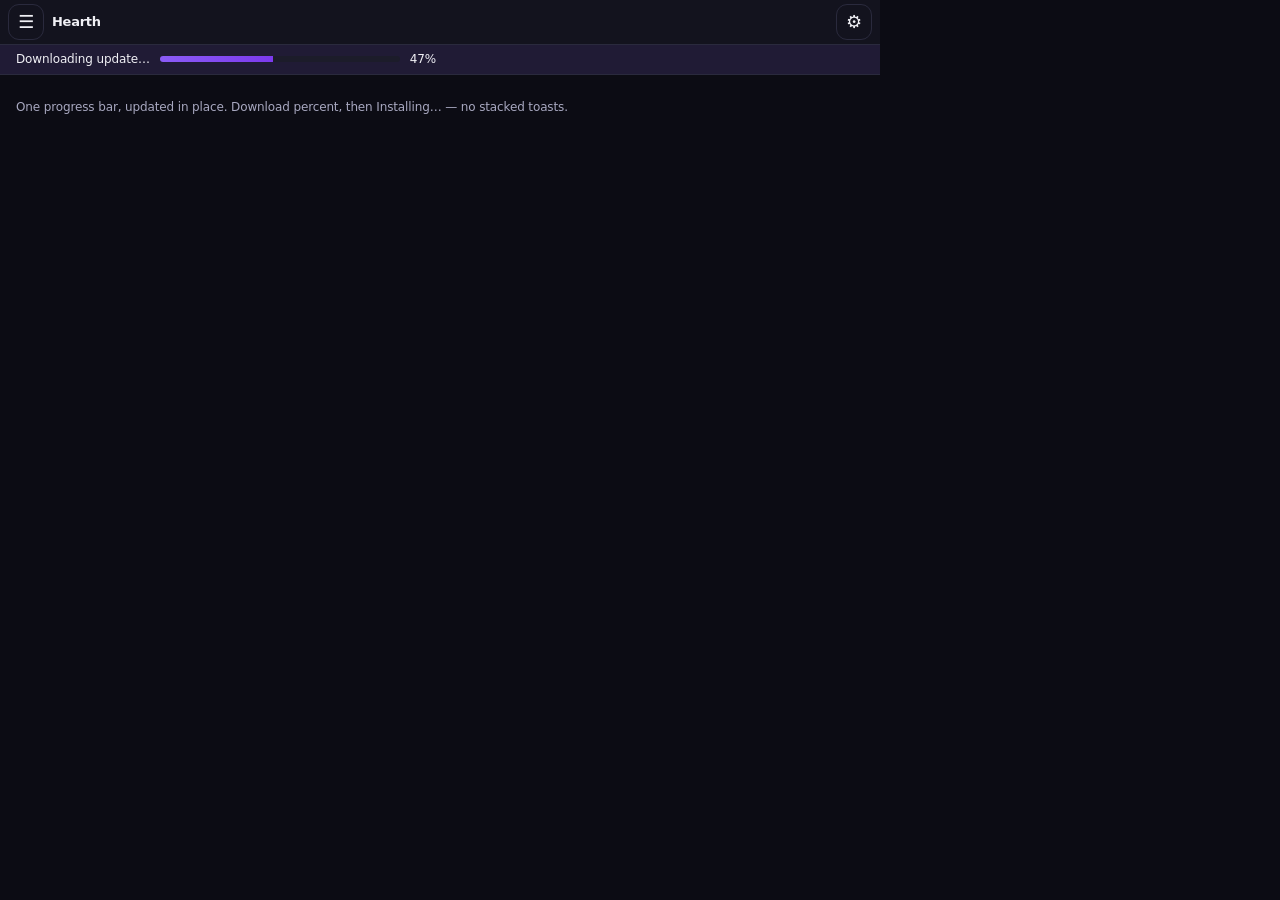
<file: tests/fixtures/update_notice_single.html>
<!DOCTYPE html>
<html lang="en" data-theme="dark" data-scheme="dark">
<head>
  <meta charset="utf-8" />
  <title>Hearth update notice — single in-place bar</title>
  <link rel="stylesheet" href="../../hearth/ui/static/themes.css" />
  <link rel="stylesheet" href="../../hearth/ui/static/app.css" />
  <style>
    html, body { margin: 0; background: var(--bg, #161411); color: var(--ink, #f3ece4); font: 13px/1.4 system-ui, sans-serif; width: 880px; }
    .demo-shell { min-height: 220px; }
    .toasts { bottom: 16px; right: 16px; }
    .caption { padding: 12px 16px; color: var(--muted, #b9afa4); font-size: 12px; }
  </style>
</head>
<body>
  <div class="demo-shell">
    <div id="chrome" class="chrome">
      <button class="btn ghost icon menu-btn" type="button" aria-label="Menu">☰</button>
      <div class="chrome-brand">
        <span id="chromeTitle">Hearth</span>
      </div>
      <div class="chrome-spacer"></div>
      <button class="btn ghost icon" type="button" aria-label="Settings">⚙</button>
    </div>
    <div id="updateBanner" class="update-banner">
      <span id="updateBannerLabel">Downloading update…</span>
      <div class="bar"><span id="updateBannerBar" style="width: 47%"></span></div>
      <span id="updateBannerPct">47%</span>
    </div>
    <p class="caption">One progress bar, updated in place. Download percent, then Installing… — no stacked toasts.</p>
    <div class="toasts" id="toasts"></div>
  </div>
</body>
</html>
</file>
<file: hearth/ui/static/themes.css>
/* Palettes copied from AhmiDarrow/RemedyAI desktop/src/themes.ts
   (blob 0895f377026d449687cf055bdc6ca9378f2d7c16). Do not invent colors. */
:root {
  --font: "Segoe UI Variable", "Segoe UI", "Inter", "Yu Gothic UI", Meiryo, "Malgun Gothic", "Microsoft YaHei UI", "Microsoft YaHei", "PingFang SC", "Noto Sans CJK SC", "Noto Sans CJK JP", "Noto Sans CJK KR", "Noto Sans", system-ui, sans-serif;
  --ui: "Segoe UI Variable", "Segoe UI", "Inter", "Yu Gothic UI", Meiryo, "Malgun Gothic", "Microsoft YaHei UI", "Microsoft YaHei", "PingFang SC", "Noto Sans CJK SC", "Noto Sans CJK JP", "Noto Sans CJK KR", "Noto Sans", system-ui, sans-serif;
  --mono: "Cascadia Code", "SF Mono", "Yu Gothic UI", Meiryo, "Malgun Gothic", "Microsoft YaHei UI", ui-monospace, monospace;
  --radius: 16px;
  --radius-sm: 10px;
  --shadow: 0 18px 50px color-mix(in srgb, var(--ink) 16%, transparent);
  --ease: cubic-bezier(.22, 1, .36, 1);
}

[data-theme="dark"], [data-theme="system"][data-scheme="dark"] {
  --bg: #0c0c14; --bg2: #1c1c2a; --panel: #14141f; --panel2: #1c1c2a; --line: #2a2a3d;
  --ink: #f0f0f5; --muted: #a8a8c0; --faint: #7a7a96;
  --accent: #8b5cf6; --accent2: #7c3aed; --accent-fg: #000000; --accent-hover-fg: #ffffff;
  --glow: color-mix(in srgb, #8b5cf6 22%, transparent);
  --ok: #34d399; --warn: #fbbf24; --bad: #f87171;
  --chat-me: #8b5cf6; --chat-them: #14141f;
  --hero: #0c0c14;
  --link: color-mix(in srgb, var(--accent) 90%, var(--ink));
  --disabled: color-mix(in srgb, var(--ink) 65%, var(--bg));
}
[data-theme="light"], [data-theme="system"][data-scheme="light"] {
  --bg: #f4f4f8; --bg2: #e8e8ef; --panel: #ffffff; --panel2: #e8e8ef; --line: #a8a8b8;
  --ink: #14141f; --muted: #3d3d52; --faint: #5c5c72;
  --accent: #7c3aed; --accent2: #6d28d9; --accent-fg: #ffffff; --accent-hover-fg: #ffffff;
  --glow: color-mix(in srgb, #7c3aed 22%, transparent);
  --ok: #15803d; --warn: #b45309; --bad: #b91c1c;
  --chat-me: #7c3aed; --chat-them: #ffffff;
  --hero: #f4f4f8;
  --link: var(--accent);
  --disabled: color-mix(in srgb, var(--ink) 65%, var(--bg));
}
[data-theme="neutral"] {
  --bg: #0f1115; --bg2: #1e2430; --panel: #161a20; --panel2: #1e2430; --line: #2e3644;
  --ink: #e2e8f0; --muted: #94a3b8; --faint: #64748b;
  --accent: #94a3b8; --accent2: #cbd5e1; --accent-fg: #000000; --accent-hover-fg: #000000;
  --glow: color-mix(in srgb, #94a3b8 22%, transparent);
  --ok: #34d399; --warn: #fbbf24; --bad: #f87171;
  --chat-me: #94a3b8; --chat-them: #161a20;
  --hero: #0f1115;
  --link: var(--accent);
  --disabled: color-mix(in srgb, var(--ink) 65%, var(--bg));
}
[data-theme="forest"] {
  --bg: #0a0e0b; --bg2: #1a221c; --panel: #121812; --panel2: #1a221c; --line: #2a352c;
  --ink: #e6ebe7; --muted: #9aa89e; --faint: #6b7870;
  --accent: #4d7a5a; --accent2: #3d6349; --accent-fg: #ffffff; --accent-hover-fg: #ffffff;
  --glow: color-mix(in srgb, #4d7a5a 22%, transparent);
  --ok: #5a8f6a; --warn: #a89058; --bad: #b87a7a;
  --chat-me: #4d7a5a; --chat-them: #121812;
  --hero: #0a0e0b;
  --link: color-mix(in srgb, var(--accent) 80%, var(--ink));
  --disabled: color-mix(in srgb, var(--ink) 65%, var(--bg));
}
[data-theme="green"] {
  --bg: #0a1410; --bg2: #163026; --panel: #0f1f18; --panel2: #163026; --line: #1f4a38;
  --ink: #d8ebe2; --muted: #8fb8a4; --faint: #5f8574;
  --accent: #34d399; --accent2: #10b981; --accent-fg: #000000; --accent-hover-fg: #000000;
  --glow: color-mix(in srgb, #34d399 22%, transparent);
  --ok: #6ee7b7; --warn: #fcd34d; --bad: #fca5a5;
  --chat-me: #34d399; --chat-them: #0f1f18;
  --hero: #0a1410;
  --link: var(--accent);
  --disabled: color-mix(in srgb, var(--ink) 65%, var(--bg));
}
[data-theme="purple"] {
  --bg: #100a16; --bg2: #261a36; --panel: #1a1224; --panel2: #261a36; --line: #3d2a55;
  --ink: #e4dff0; --muted: #b0a0c8; --faint: #7d7096;
  --accent: #c084fc; --accent2: #a855f7; --accent-fg: #000000; --accent-hover-fg: #000000;
  --glow: color-mix(in srgb, #c084fc 22%, transparent);
  --ok: #6ee7b7; --warn: #fde68a; --bad: #fca5a5;
  --chat-me: #c084fc; --chat-them: #1a1224;
  --hero: #100a16;
  --link: var(--accent);
  --disabled: color-mix(in srgb, var(--ink) 65%, var(--bg));
}
[data-theme="alien"] {
  --bg: #07040f; --bg2: #1a0f2e; --panel: #0f081a; --panel2: #1a0f2e; --line: #3b1d66;
  --ink: #f2e8ff; --muted: #c4a0e8; --faint: #8a6aad;
  --accent: #b026ff; --accent2: #9d00ff; --accent-fg: #ffffff; --accent-hover-fg: #ffffff;
  --glow: color-mix(in srgb, #b026ff 22%, transparent);
  --ok: #5eead4; --warn: #f0abfc; --bad: #ff6b9d;
  --chat-me: #b026ff; --chat-them: #0f081a;
  --hero: #07040f;
  --link: color-mix(in srgb, var(--accent) 87%, var(--ink));
  --disabled: color-mix(in srgb, var(--ink) 65%, var(--bg));
}
[data-theme="orange"] {
  --bg: #14100a; --bg2: #2e2418; --panel: #1f1810; --panel2: #2e2418; --line: #4a3a24;
  --ink: #efe6da; --muted: #c4a88a; --faint: #8f7a60;
  --accent: #fb923c; --accent2: #f97316; --accent-fg: #000000; --accent-hover-fg: #000000;
  --glow: color-mix(in srgb, #fb923c 22%, transparent);
  --ok: #6ee7b7; --warn: #fde68a; --bad: #fca5a5;
  --chat-me: #fb923c; --chat-them: #1f1810;
  --hero: #14100a;
  --link: var(--accent);
  --disabled: color-mix(in srgb, var(--ink) 65%, var(--bg));
}
[data-theme="cyan"] {
  --bg: #0a1216; --bg2: #163038; --panel: #0f1c22; --panel2: #163038; --line: #1e4a55;
  --ink: #d8eef2; --muted: #8fb8c2; --faint: #5f8790;
  --accent: #22d3ee; --accent2: #06b6d4; --accent-fg: #000000; --accent-hover-fg: #000000;
  --glow: color-mix(in srgb, #22d3ee 22%, transparent);
  --ok: #6ee7b7; --warn: #fde68a; --bad: #fca5a5;
  --chat-me: #22d3ee; --chat-them: #0f1c22;
  --hero: #0a1216;
  --link: var(--accent);
  --disabled: color-mix(in srgb, var(--ink) 65%, var(--bg));
}
[data-theme="deutan"] {
  --bg: #0b0f14; --bg2: #1a2330; --panel: #121821; --panel2: #1a2330; --line: #2c3a4a;
  --ink: #e9f0f6; --muted: #a9b9c7; --faint: #7b8b99;
  --accent: #1d7fc4; --accent2: #14689f; --accent-fg: #000000; --accent-hover-fg: #ffffff;
  --glow: color-mix(in srgb, #1d7fc4 22%, transparent);
  --ok: #2fb5a0; --warn: #f2d24b; --bad: #d9601c;
  --chat-me: #1d7fc4; --chat-them: #121821;
  --hero: #0b0f14;
  --link: color-mix(in srgb, var(--accent) 85%, var(--ink));
  --disabled: color-mix(in srgb, var(--ink) 65%, var(--bg));
}
[data-theme="protan"] {
  --bg: #0d1013; --bg2: #1e252c; --panel: #151a1f; --panel2: #1e252c; --line: #303a44;
  --ink: #eef1f4; --muted: #adb8c2; --faint: #7f8a94;
  --accent: #0f8f75; --accent2: #0b7360; --accent-fg: #000000; --accent-hover-fg: #ffffff;
  --glow: color-mix(in srgb, #0f8f75 22%, transparent);
  --ok: #4aa8e0; --warn: #f5e05f; --bad: #f0803a;
  --chat-me: #0f8f75; --chat-them: #151a1f;
  --hero: #0d1013;
  --link: color-mix(in srgb, var(--accent) 88%, var(--ink));
  --disabled: color-mix(in srgb, var(--ink) 65%, var(--bg));
}
[data-theme="tritan"] {
  --bg: #12100f; --bg2: #262120; --panel: #1b1817; --panel2: #262120; --line: #3a3231;
  --ink: #f3efee; --muted: #c0b6b3; --faint: #8e8481;
  --accent: #d63a72; --accent2: #b62a5d; --accent-fg: #000000; --accent-hover-fg: #ffffff;
  --glow: color-mix(in srgb, #d63a72 22%, transparent);
  --ok: #3fae4a; --warn: #e8842a; --bad: #cf3b30;
  --chat-me: #d63a72; --chat-them: #1b1817;
  --hero: #12100f;
  --link: color-mix(in srgb, var(--accent) 80%, var(--ink));
  --disabled: color-mix(in srgb, var(--ink) 65%, var(--bg));
}

* { box-sizing: border-box; }
html, body { height: 100%; }
body {
  margin: 0;
  font-family: var(--ui);
  color: var(--ink);
  background: var(--hero);
  background-color: var(--bg);
  letter-spacing: -0.011em;
}
button, input, textarea, select { font: inherit; color: inherit; }
button { cursor: pointer; }
::selection { background: color-mix(in srgb, var(--accent) 40%, transparent); }
</file>
<file: hearth/ui/static/app.css>
[hidden] { display: none !important; }
* { box-sizing: border-box; }
html, body { margin: 0; min-height: 100%; background: var(--bg); color: var(--ink); font-family: var(--ui); letter-spacing: -0.01em; }
button, input, textarea, select { font: inherit; color: inherit; }
button { cursor: pointer; }
::selection { background: color-mix(in srgb, var(--accent) 35%, transparent); }

.app { display: flex; flex-direction: column; }
.topbar { display: flex; align-items: center; gap: 12px; padding: 10px 16px; border-bottom: 1px solid var(--line); background: color-mix(in srgb, var(--panel) 88%, transparent); backdrop-filter: blur(18px); position: sticky; top: 0; z-index: 20; min-width: 0; }
.brand { display: flex; align-items: center; gap: 10px; min-width: 0; flex: none; }
.mark-img { border-radius: 14px; display: block; }
.mark-img.sm { border-radius: 9px; }
.brand h1, .gate-brand h1 { margin: 0; font-size: 17px; font-weight: 650; letter-spacing: -0.03em; }
.brand small { display: block; color: var(--muted); font-size: 11px; letter-spacing: .08em; text-transform: uppercase; font-weight: 600; }
.search { flex: 1 1 160px; max-width: 420px; min-width: 0; position: relative; }
.search input { width: 100%; border: 1px solid var(--line); background: var(--bg2); border-radius: 999px; padding: 9px 14px 9px 36px; outline: none; transition: border-color .15s var(--ease), box-shadow .15s var(--ease); }
.search input:focus, input:focus, textarea:focus { border-color: color-mix(in srgb, var(--accent) 55%, var(--line)); box-shadow: 0 0 0 3px var(--glow); }
.search svg { position: absolute; left: 12px; top: 10px; opacity: .55; }
.top-actions { margin-left: auto; display: flex; gap: 8px; align-items: center; flex: none; flex-wrap: wrap; justify-content: flex-end; }

.btn { border: 1px solid var(--line); background: var(--panel2); border-radius: 11px; padding: 8px 14px; min-height: 36px; height: auto; color: var(--ink); display: inline-flex; align-items: center; justify-content: center; gap: 6px; flex: none; max-width: 100%; white-space: normal; text-align: center; line-height: 1.25; transition: background .15s var(--ease), border-color .15s, box-shadow .15s, color .15s; }
.btn:hover { border-color: color-mix(in srgb, var(--accent) 45%, var(--line)); background: color-mix(in srgb, var(--panel2) 70%, var(--bg2)); }
.btn:active { background: var(--bg2); }
.btn:focus-visible { outline: 2px solid var(--accent); outline-offset: 2px; }
.btn.primary { background: var(--accent); border-color: transparent; color: var(--accent-fg, #fff); font-weight: 650; }
.btn.primary:hover { background: var(--accent2); color: var(--accent-hover-fg, var(--accent-fg, #fff)); box-shadow: 0 0 0 3px var(--glow); }
.btn.primary:active { filter: brightness(0.95); }
.btn.ghost { background: transparent; }
.btn.ghost:hover { background: color-mix(in srgb, var(--panel2) 80%, transparent); }
.btn.danger { color: var(--bad); }
.btn.xl { width: 100%; padding: 14px 16px; font-size: 16px; border-radius: 14px; min-height: 48px; }
.btn.icon { width: 36px; height: 36px; min-height: 36px; padding: 0; font-size: 18px; line-height: 1; white-space: nowrap; }

.shell { display: grid; grid-template-columns: 280px 1fr; flex: 1; min-height: 0; }
.sidebar { border-right: 1px solid var(--line); min-height: 0; background: color-mix(in srgb, var(--panel) 70%, transparent); }
.col-head { padding: 18px 18px 8px; display: flex; align-items: center; gap: 8px; color: var(--muted); font-size: 11px; letter-spacing: .12em; text-transform: uppercase; font-weight: 650; }
.list { padding: 4px 10px 16px; }
.member, .share-card, .theme-card, .file-row, .file-tile { display: flex; gap: 10px; align-items: center; padding: 9px 10px; border-radius: 12px; border: 1px solid transparent; transition: background .15s var(--ease), border-color .15s var(--ease); }
.member:hover, .share-card:hover, .file-row:hover, .file-tile:hover, .theme-card:hover { background: color-mix(in srgb, var(--panel2) 85%, transparent); border-color: var(--line); }
.member.active { background: color-mix(in srgb, var(--accent) 12%, var(--panel2)); border-color: color-mix(in srgb, var(--accent) 35%, var(--line)); }
.avatar { width: 34px; height: 34px; border-radius: 10px; display: grid; place-items: center; background: var(--panel2); font-weight: 700; color: var(--accent); flex: none; border: 1px solid var(--line); font-size: 12px; }
.meta { min-width: 0; overflow: hidden; }
.share-card { min-width: 0; }
.share-card .btn { flex: none; }
.meta b, .meta .name { display: block; font-size: 13px; font-weight: 600; white-space: nowrap; overflow: hidden; text-overflow: ellipsis; }
.meta span { color: var(--muted); font-size: 12px; }
.dot { width: 8px; height: 8px; border-radius: 99px; background: var(--faint); margin-left: auto; }
.dot.on { background: var(--ok); box-shadow: 0 0 0 4px color-mix(in srgb, var(--ok) 18%, transparent); }

.main { display: flex; flex-direction: column; min-width: 0; background: var(--bg); }
.tabs { display: flex; gap: 4px; padding: 12px 18px 0; }
.tab { border: 0; background: transparent; color: var(--muted); padding: 7px 12px; border-radius: 9px; font-weight: 600; }
.tab.active { color: var(--ink); background: var(--panel2); }
.view { display: none; flex: 1; min-height: 0; }
.view.active { display: flex; flex-direction: column; animation: fade .18s var(--ease); }
@keyframes fade { from { opacity: 0; transform: translateY(4px); } to { opacity: 1; transform: none; } }

.chat-log { flex: 1; overflow: auto; padding: 18px 22px; display: flex; flex-direction: column; gap: 10px; }
.bubble { max-width: min(72%, 560px); padding: 10px 13px; border-radius: 16px; background: var(--chat-them); border: 1px solid var(--line); }
.bubble.me { margin-left: auto; background: var(--chat-me); color: var(--accent-fg, var(--ink)); }
.bubble .who { font-size: 11px; color: var(--muted); margin-bottom: 4px; font-weight: 650; }
.bubble .when { font-size: 11px; color: var(--muted); margin-top: 6px; }
.composer { display: flex; gap: 8px; padding: 14px 18px 18px; border-top: 1px solid var(--line); background: color-mix(in srgb, var(--panel) 70%, transparent); }
.composer input { flex: 1; border: 1px solid var(--line); background: var(--bg2); border-radius: 14px; padding: 12px 14px; outline: none; }

.files-toolbar { display: flex; align-items: center; gap: 10px; padding: 10px 18px 0; min-width: 0; }
.share-tabs { display: flex; flex-wrap: wrap; gap: 6px; flex: 1; min-width: 0; }
.share-tab {
  border: 1px solid var(--line);
  background: transparent;
  color: var(--ink);
  padding: 5px 10px;
  border-radius: 999px;
  font-size: 12px;
  font-weight: 650;
  min-height: 28px;
  max-width: 16rem;
  overflow: hidden;
  text-overflow: ellipsis;
  white-space: nowrap;
}
.share-tab:not(.active) { color: var(--muted); }
.share-tab.active { color: var(--ink); background: var(--panel2); border-color: color-mix(in srgb, var(--accent) 50%, var(--line)); }
.files-actions { margin-left: auto; display: flex; gap: 8px; align-items: center; flex: none; }
.seg { display: flex; border: 1px solid var(--line); border-radius: 10px; overflow: hidden; }
.seg-btn { border: 0; background: transparent; color: var(--muted); padding: 6px 10px; font-size: 12px; font-weight: 650; }
.seg-btn.active { background: var(--panel2); color: var(--ink); }
.crumb { display: flex; gap: 6px; align-items: center; flex-wrap: wrap; padding: 8px 20px 4px; color: var(--muted); font-size: 13px; }
.crumb button { border: 0; background: none; color: var(--link, var(--ink)); padding: 0; font-weight: 650; }
.files-wrap { position: relative; flex: 1; min-height: 0; display: flex; flex-direction: column; }
.files { flex: 1; overflow: auto; padding: 8px 16px 24px; }
#files.loading,
.files.loading { cursor: progress; }
#files.loading .file-row:not(.file-up),
#files.loading .file-tile:not(.file-up),
.files.loading .file-row:not(.file-up),
.files.loading .file-tile:not(.file-up) { pointer-events: none; }
.files.grid { display: grid; grid-template-columns: repeat(auto-fill, minmax(132px, 1fr)); gap: 10px; align-content: start; }
.files.grid .file-tile { flex-direction: column; justify-content: flex-start; text-align: center; padding: 16px 10px 12px; min-height: 128px; cursor: pointer; }
.files.grid .file-tile .avatar { width: 48px; height: 48px; border-radius: 14px; font-size: 20px; flex: none; }
.files.grid .file-tile .meta { width: 100%; flex: none; overflow: visible; min-height: 2.4em; }
.files.grid .file-tile .meta b {
  display: block;
  color: var(--ink);
  font-size: 13px;
  font-weight: 650;
  line-height: 1.3;
  white-space: nowrap;
  overflow: hidden;
  text-overflow: ellipsis;
}
.files.grid .size, .files.grid .get { margin-top: 4px; color: var(--muted); font-size: 12px; }
.files.list { display: flex; flex-direction: column; gap: 2px; }
.files.list .file-row { cursor: pointer; }
.file-row .size { margin-left: auto; color: var(--muted); font-size: 12px; font-family: var(--mono); }
.drop-overlay { position: absolute; inset: 8px 16px 16px; border: 2px dashed color-mix(in srgb, var(--accent) 70%, var(--line)); border-radius: 18px; background: color-mix(in srgb, var(--panel) 78%, transparent); display: grid; place-items: center; pointer-events: none; backdrop-filter: blur(8px); z-index: 5; }
.drop-card { padding: 18px 22px; border-radius: 16px; background: var(--panel2); border: 1px solid var(--line); font-weight: 650; }
.drop-hint { margin: 8px 16px 0; padding: 28px 16px; border: 1px dashed var(--line); border-radius: 16px; text-align: center; color: var(--muted); }
.transfers { border-top: 1px solid var(--line); padding: 8px 16px 12px; display: flex; flex-direction: column; gap: 8px; max-height: 200px; overflow: auto; }
.transfers-head { display: flex; align-items: center; justify-content: space-between; gap: 8px; flex: none; min-width: 0; }
.transfers-head b { font-size: 12px; letter-spacing: 0.02em; color: var(--muted); }
.transfer b { overflow: hidden; text-overflow: ellipsis; white-space: nowrap; min-width: 0; }
.transfer { display: grid; grid-template-columns: 1fr auto; gap: 4px 12px; font-size: 12px; }
.bar { grid-column: 1 / -1; height: 6px; background: var(--bg2); border-radius: 99px; overflow: hidden; }
.bar > span { display: block; height: 100%; width: 0; background: linear-gradient(90deg, var(--accent), var(--accent2)); transition: width .15s linear; }
.transfer.done .bar > span { background: var(--ok); }
.transfer.err .bar > span { background: var(--bad); }

.gate { min-height: 100vh; display: grid; place-items: center; padding: 32px; background: var(--hero); }
.gate-card { width: min(520px, 100%); background: color-mix(in srgb, var(--panel) 92%, transparent); border: 1px solid var(--line); border-radius: 24px; padding: 32px 28px 24px; box-shadow: var(--shadow); backdrop-filter: blur(22px); display: flex; flex-direction: column; gap: 12px; animation: fade .25s var(--ease); }
.gate-brand { display: flex; gap: 14px; align-items: flex-start; margin-bottom: 6px; }
.gate-brand p { margin: 6px 0 0; color: var(--muted); line-height: 1.45; font-size: 14px; }
.nearby { display: flex; flex-direction: column; gap: 8px; padding: 12px; border: 1px solid var(--line); border-radius: 14px; background: var(--bg2); }
.nearby-card { display: flex; flex-direction: column; gap: 8px; }
.nearby-card strong { font-size: 14px; }
.more { border-top: 1px solid var(--line); padding-top: 10px; }
.more summary { cursor: pointer; color: var(--muted); font-size: 13px; font-weight: 600; }
.more[open] summary { margin-bottom: 10px; }
label { display: block; font-size: 12px; color: var(--muted); margin-bottom: 6px; font-weight: 650; }
input[type="text"], input[type="password"], textarea, select { width: 100%; border: 1px solid var(--line); background: var(--bg2); border-radius: 12px; padding: 11px 12px; outline: none; }
.row { display: flex; gap: 8px; }
.row.check { align-items: center; gap: 10px; }
.hint { color: var(--muted); font-size: 12px; line-height: 1.45; margin: 0; }
.split { height: 1px; background: var(--line); margin: 8px 0; }
.invite { font-family: var(--mono); font-size: 11px; word-break: break-all; background: var(--bg2); border: 1px dashed var(--line); border-radius: 12px; padding: 10px; }
.settings { padding: 18px 22px 28px; display: flex; flex-direction: column; gap: 16px; overflow: auto; }
.theme-grid { display: grid; grid-template-columns: 1fr 1fr; gap: 8px; }
.theme-card { cursor: pointer; border: 1px solid var(--line); text-align: left; background: var(--panel2); }
.theme-card.active { border-color: var(--accent); box-shadow: 0 0 0 3px var(--glow); }
.swatch { width: 34px; height: 22px; border-radius: 7px; border: 1px solid #0002; flex: none; }
.toasts { position: fixed; bottom: 18px; right: 18px; display: flex; flex-direction: column; gap: 8px; z-index: 60; }
.toast { background: var(--panel); border: 1px solid var(--line); padding: 10px 14px; border-radius: 12px; box-shadow: var(--shadow); animation: fade .18s var(--ease); max-width: min(420px, calc(100vw - 36px)); white-space: normal; overflow-wrap: anywhere; }
.toast.error { border-color: color-mix(in srgb, var(--danger, #c4483a) 55%, var(--line)); }
.empty { color: var(--muted); padding: 28px 18px; line-height: 1.5; text-align: center; }
.share-card { cursor: pointer; }

.modal-backdrop { position: fixed; inset: 0; background: color-mix(in srgb, #000 45%, transparent); display: grid; place-items: center; z-index: 50; padding: 16px; animation: fade .15s var(--ease); overflow: auto; }
.modal { width: min(560px, 100%); max-width: 100%; background: var(--panel); border: 1px solid var(--line); border-radius: 18px; box-shadow: var(--shadow); padding: 0; display: flex; flex-direction: column; max-height: min(calc(100vh - 32px), 720px); overflow: hidden; min-width: 0; min-height: 0; }
.modal-head { display: flex; align-items: center; justify-content: space-between; gap: 12px; padding: 16px 18px 0; flex: none; min-width: 0; }
.modal-head h3 { margin: 0; font-size: 18px; min-width: 0; overflow: hidden; text-overflow: ellipsis; white-space: nowrap; }
.modal-body { display: flex; flex-direction: column; gap: 12px; padding: 12px 18px; overflow: auto; min-height: 0; flex: 1 1 auto; }
.modal-foot { display: flex; align-items: center; justify-content: flex-end; flex-wrap: wrap; gap: 8px; padding: 12px 18px 16px; border-top: 1px solid var(--line); flex: none; min-width: 0; }
.modal-foot .row.check { margin-right: auto; flex: 1 1 180px; min-width: 0; }
.modal-actions { display: flex; gap: 8px; flex: none; flex-wrap: wrap; justify-content: flex-end; }
.path-row { display: flex; flex-direction: column; gap: 6px; min-width: 0; }
.path-field { display: flex; gap: 8px; align-items: center; min-width: 0; }
.path-field input { flex: 1 1 auto; min-width: 0; overflow: hidden; text-overflow: ellipsis; white-space: nowrap; }
.path-display { flex: 1 1 auto; min-width: 0; font-family: var(--mono); font-size: 11px; background: var(--bg2); border: 1px dashed var(--line); border-radius: 12px; padding: 8px 10px; overflow: hidden; text-overflow: ellipsis; white-space: nowrap; }
.quick-shares { display: grid; grid-template-columns: repeat(auto-fill, minmax(140px, 1fr)); gap: 8px; }
.quick-share { border: 1px solid var(--line); background: var(--panel2); border-radius: 14px; padding: 12px; text-align: left; min-width: 0; overflow: hidden; }
.quick-share b { display: block; overflow: hidden; text-overflow: ellipsis; white-space: nowrap; }
.quick-share span { display: block; color: var(--muted); font-size: 12px; margin-top: 4px; overflow: hidden; text-overflow: ellipsis; white-space: nowrap; }
.quick-share:hover, .quick-share.active { border-color: var(--accent); box-shadow: 0 0 0 3px var(--glow); }
.quick-share:focus-visible { outline: 2px solid var(--accent); outline-offset: 2px; }
.browser-head { display: flex; gap: 8px; align-items: center; min-width: 0; }
.browser-head .invite { flex: 1; margin: 0; min-width: 0; overflow: hidden; text-overflow: ellipsis; }
.folder-list { border: 1px solid var(--line); border-radius: 14px; overflow: auto; min-height: 120px; flex: 1 1 140px; max-height: none; background: var(--bg2); }
.empty-shares { display: flex; flex-direction: column; align-items: center; gap: 12px; padding: 20px 12px; }
.empty-shares .btn { min-width: 140px; }
.folder-item { display: flex; gap: 10px; align-items: center; width: 100%; text-align: left; padding: 9px 12px; border: 0; background: transparent; border-bottom: 1px solid var(--line); color: var(--ink); border-radius: 0; min-width: 0; }
.folder-item .meta { flex: 1; min-width: 0; }
.folder-item .meta span { display: block; overflow: hidden; text-overflow: ellipsis; white-space: nowrap; }
.folder-item:hover, .folder-item.active { background: color-mix(in srgb, var(--panel2) 80%, transparent); }
button.member, button.share-tab, button.theme-card, button.quick-share, button.folder-item, button.file-tile, button.file-up {
  font: inherit;
  appearance: none;
  -webkit-appearance: none;
  background: transparent;
  color: inherit;
}
.files.grid .file-tile { background: var(--panel); color: var(--ink); }
.files.list .file-row { background: transparent; color: var(--ink); }


/* v0.3.4 chrome, settings, browse polish */
body { display: flex; flex-direction: column; height: 100%; min-height: 100%; overflow: hidden; }
.chrome { display: flex; align-items: center; gap: 8px; padding: 4px 8px; min-height: 36px; border-bottom: 1px solid var(--line); background: color-mix(in srgb, var(--panel) 92%, transparent); position: sticky; top: 0; z-index: 40; flex: none; }
.chrome-brand { display: flex; align-items: center; gap: 8px; font-weight: 650; font-size: 13px; letter-spacing: -0.02em; }
.mark-img.xs { border-radius: 6px; display: block; }
.chrome-spacer { flex: 1; }
.menu-btn { font-size: 16px; letter-spacing: 0; }
.app-menu { position: fixed; top: 40px; left: 8px; min-width: 220px; max-width: min(360px, calc(100vw - 16px)); background: var(--panel); border: 1px solid var(--line); border-radius: 12px; box-shadow: var(--shadow); padding: 6px; z-index: 70; display: flex; flex-direction: column; }
.app-menu[hidden] { display: none !important; }
.app-menu button { border: 0; background: transparent; text-align: left; padding: 8px 10px; border-radius: 8px; width: 100%; font: inherit; color: inherit; white-space: normal; line-height: 1.25; }
.app-menu button:hover, .app-menu button:focus { background: color-mix(in srgb, var(--accent) 14%, var(--panel2)); outline: none; }
.menu-sep { height: 1px; background: var(--line); margin: 4px 6px; }
.gate { min-height: 0; flex: 1; }
.app { flex: 1; min-height: 0; display: flex; flex-direction: column; overflow: hidden; }
.sidebar-toggle { display: none; }
.droppable.drop-over, #members.drop-over, #myShares.drop-over, .member.drop-over, .share-card.drop-over {
  outline: 2px dashed color-mix(in srgb, var(--accent) 70%, var(--line));
  outline-offset: -2px;
  background: color-mix(in srgb, var(--accent) 10%, transparent);
}
.file-tile.selected, .file-row.selected { background: color-mix(in srgb, var(--accent) 16%, var(--panel2)); border-color: color-mix(in srgb, var(--accent) 50%, var(--line)); }
.file-tile, .file-row { user-select: none; }
.nav-btns { display: flex; gap: 2px; }
.nav-btns .btn:disabled, .btn:disabled, button:disabled { opacity: 1; color: var(--disabled, var(--muted)); cursor: default; }
.marquee { position: absolute; border: 1px solid color-mix(in srgb, var(--accent) 70%, var(--line)); background: color-mix(in srgb, var(--accent) 16%, transparent); pointer-events: none; z-index: 4; border-radius: 3px; }
.ctx-menu { position: fixed; min-width: 200px; max-width: min(360px, calc(100vw - 16px)); background: var(--panel); border: 1px solid var(--line); border-radius: 12px; box-shadow: var(--shadow); padding: 6px; z-index: 80; display: flex; flex-direction: column; }
.ctx-menu[hidden] { display: none !important; }
.ctx-menu button { border: 0; background: transparent; text-align: left; padding: 8px 10px; border-radius: 8px; width: 100%; font: inherit; color: inherit; white-space: normal; line-height: 1.25; }
.ctx-menu button:hover { background: color-mix(in srgb, var(--accent) 14%, var(--panel2)); }
.ctx-menu button[disabled] { opacity: 1; color: var(--disabled, var(--muted)); }
.ctx-sep { height: 1px; background: var(--line); margin: 4px 6px; }
.link { color: var(--link, var(--accent)); text-decoration: none; }
.link:hover { text-decoration: underline; }
.mono, .about-dl dd.mono { font-family: var(--mono); font-size: 11px; word-break: break-all; }
.transfer { display: grid; grid-template-columns: 1fr auto auto; gap: 4px 12px; font-size: 12px; align-items: center; }
.transfer .xfer-actions { display: flex; gap: 4px; }
.transfer .speed { color: var(--muted); font-variant-numeric: tabular-nums; }

.settings-overlay { position: fixed; inset: 36px 0 0 0; background: color-mix(in srgb, #000 45%, transparent); z-index: 55; display: grid; place-items: center; padding: 16px; animation: fade .15s var(--ease); }
.settings-overlay[hidden] { display: none !important; }
.settings-shell { width: min(920px, 100%); height: min(640px, 100%); background: var(--panel); border: 1px solid var(--line); border-radius: 18px; box-shadow: var(--shadow); display: flex; flex-direction: column; overflow: hidden; }
.settings-head { display: flex; align-items: center; justify-content: space-between; padding: 12px 16px; border-bottom: 1px solid var(--line); flex: none; }
.settings-head h2 { margin: 0; font-size: 17px; }
.settings-layout { display: grid; grid-template-columns: minmax(168px, 210px) 1fr; min-height: 0; flex: 1; }
.settings-nav { display: flex; flex-direction: column; gap: 2px; padding: 10px 8px; border-right: 1px solid var(--line); background: color-mix(in srgb, var(--bg2) 70%, transparent); overflow: auto; }
.settings-nav button { border: 0; background: transparent; text-align: left; padding: 8px 12px; border-radius: 9px; color: var(--muted); font: inherit; font-weight: 650; white-space: normal; line-height: 1.25; }
.settings-nav button.active, .settings-nav button:hover { background: var(--panel2); color: var(--ink); }
.settings-body { overflow: auto; padding: 8px 0 20px; min-width: 0; }
.settings-section { display: none; padding: 12px 22px 8px; flex-direction: column; gap: 12px; }
.settings-section.active { display: flex; }
.settings-section h3 { margin: 4px 0 0; font-size: 16px; }
.settings-block { display: flex; flex-direction: column; gap: 8px; padding: 12px 0; border-bottom: 1px solid var(--line); min-width: 0; }
.settings-block:last-child { border-bottom: 0; }
.settings-block .hint { margin: 0; }
.limit-row { align-items: center; flex-wrap: wrap; }
.limit-row select { min-width: 0; max-width: 100%; }
.limit-custom { display: flex; gap: 8px; align-items: center; min-width: 0; }
.limit-custom[hidden] { display: none !important; }
.limit-custom input { width: 7.5rem; }
.about-sign { margin: 18px 0 0; font-style: italic; color: var(--muted); }
.settings-share .meta { min-width: 0; }
.settings-share .actions { display: flex; gap: 8px; flex-wrap: wrap; justify-content: flex-end; }
.theme-seg { width: fit-content; margin-bottom: 4px; }
.about-lead { margin: 0; line-height: 1.5; }
.about-dl { margin: 0; display: flex; flex-direction: column; gap: 10px; }
.about-dl > div { display: grid; grid-template-columns: minmax(120px, 200px) 1fr; gap: 8px; align-items: start; }
.about-dl dt { color: var(--muted); font-size: 12px; font-weight: 650; }
.about-dl dd { margin: 0; }
.settings-share { display: grid; grid-template-columns: minmax(0, 1fr) auto; gap: 8px; align-items: center; padding: 10px; border: 1px solid var(--line); border-radius: 12px; background: var(--bg2); margin-bottom: 8px; min-width: 0; }
.settings-share .path { color: var(--muted); font-size: 12px; overflow: hidden; text-overflow: ellipsis; white-space: nowrap; }
.settings-share select { width: auto; padding: 6px 8px; }

#view-network { display: none !important; }

@media (max-width: 900px) {
  .shell { grid-template-columns: 1fr; }
  .sidebar { display: none; }
  .sidebar.open { display: block; position: absolute; z-index: 15; top: 0; bottom: 0; left: 0; width: min(280px, 86vw); box-shadow: var(--shadow); background: var(--panel); }
  .sidebar-toggle { display: inline-flex; }
  .topbar { flex-wrap: wrap; gap: 8px; }
  .search { max-width: none; order: 5; flex: 1 1 100%; }
  .top-actions { margin-left: 0; }
  .brand { min-width: 0; }
  .settings-layout { grid-template-columns: 1fr; }
  .settings-nav { flex-direction: row; flex-wrap: nowrap; overflow: auto; border-right: 0; border-bottom: 1px solid var(--line); }
  .settings-nav button { white-space: normal; line-height: 1.25; }
  .settings-shell { height: min(100%, 100%); border-radius: 14px; }
  .about-dl > div { grid-template-columns: 1fr; }
  .settings-overlay { padding: 8px; inset: 36px 0 0 0; }
  .gate { padding: 16px; }
  .files-toolbar { flex-wrap: wrap; }
  .modal-backdrop { padding: 10px; align-items: stretch; }
  .modal { width: 100%; max-height: calc(100vh - 20px); border-radius: 14px; }
}

@media (max-width: 720px) {
  .chrome-brand span { max-width: min(200px, 42vw); min-width: 0; overflow: hidden; text-overflow: ellipsis; white-space: nowrap; }
  .top-actions .btn { font-size: 13px; }
  .settings-share { grid-template-columns: 1fr; }
  .path-field { flex-wrap: wrap; }
  .path-field .btn { width: 100%; }
  .modal-foot { align-items: stretch; }
  .modal-actions { width: 100%; }
  .modal-actions .btn { flex: 1 1 auto; }
}

.file-up { color: var(--ink); font-weight: 650; }
.share-tab, .share-card .meta b, .settings-share .meta b { color: var(--ink); }
.share-tab:not(.active) { color: var(--muted); }

.file-row .meta { flex: 1; min-width: 0; overflow: hidden; }
.file-row .meta b { color: var(--ink); }

.update-banner { display: none; align-items: center; gap: 10px; padding: 6px 16px; font-size: 12px; background: color-mix(in srgb, var(--panel) 90%, var(--accent)); border-bottom: 1px solid var(--line); z-index: 25; }
.update-banner:not([hidden]) { display: flex; }
.update-banner .bar { flex: 1; max-width: 240px; margin: 0; grid-column: auto; }
.update-progress { margin: 10px 0 8px; max-width: 420px; }
.update-progress-row { display: flex; justify-content: space-between; gap: 12px; font-size: 12px; margin-bottom: 6px; }

#languageSelect { width: min(320px, 100%); }
:lang(ja), :lang(ko), :lang(zh-CN) { letter-spacing: 0; }
:lang(ja) .col-head, :lang(ko) .col-head, :lang(zh-CN) .col-head,
:lang(ja) .brand small, :lang(ko) .brand small, :lang(zh-CN) .brand small,
:lang(ja) .transfers-head b, :lang(ko) .transfers-head b, :lang(zh-CN) .transfers-head b {
  letter-spacing: 0;
  text-transform: none;
}
</file>
